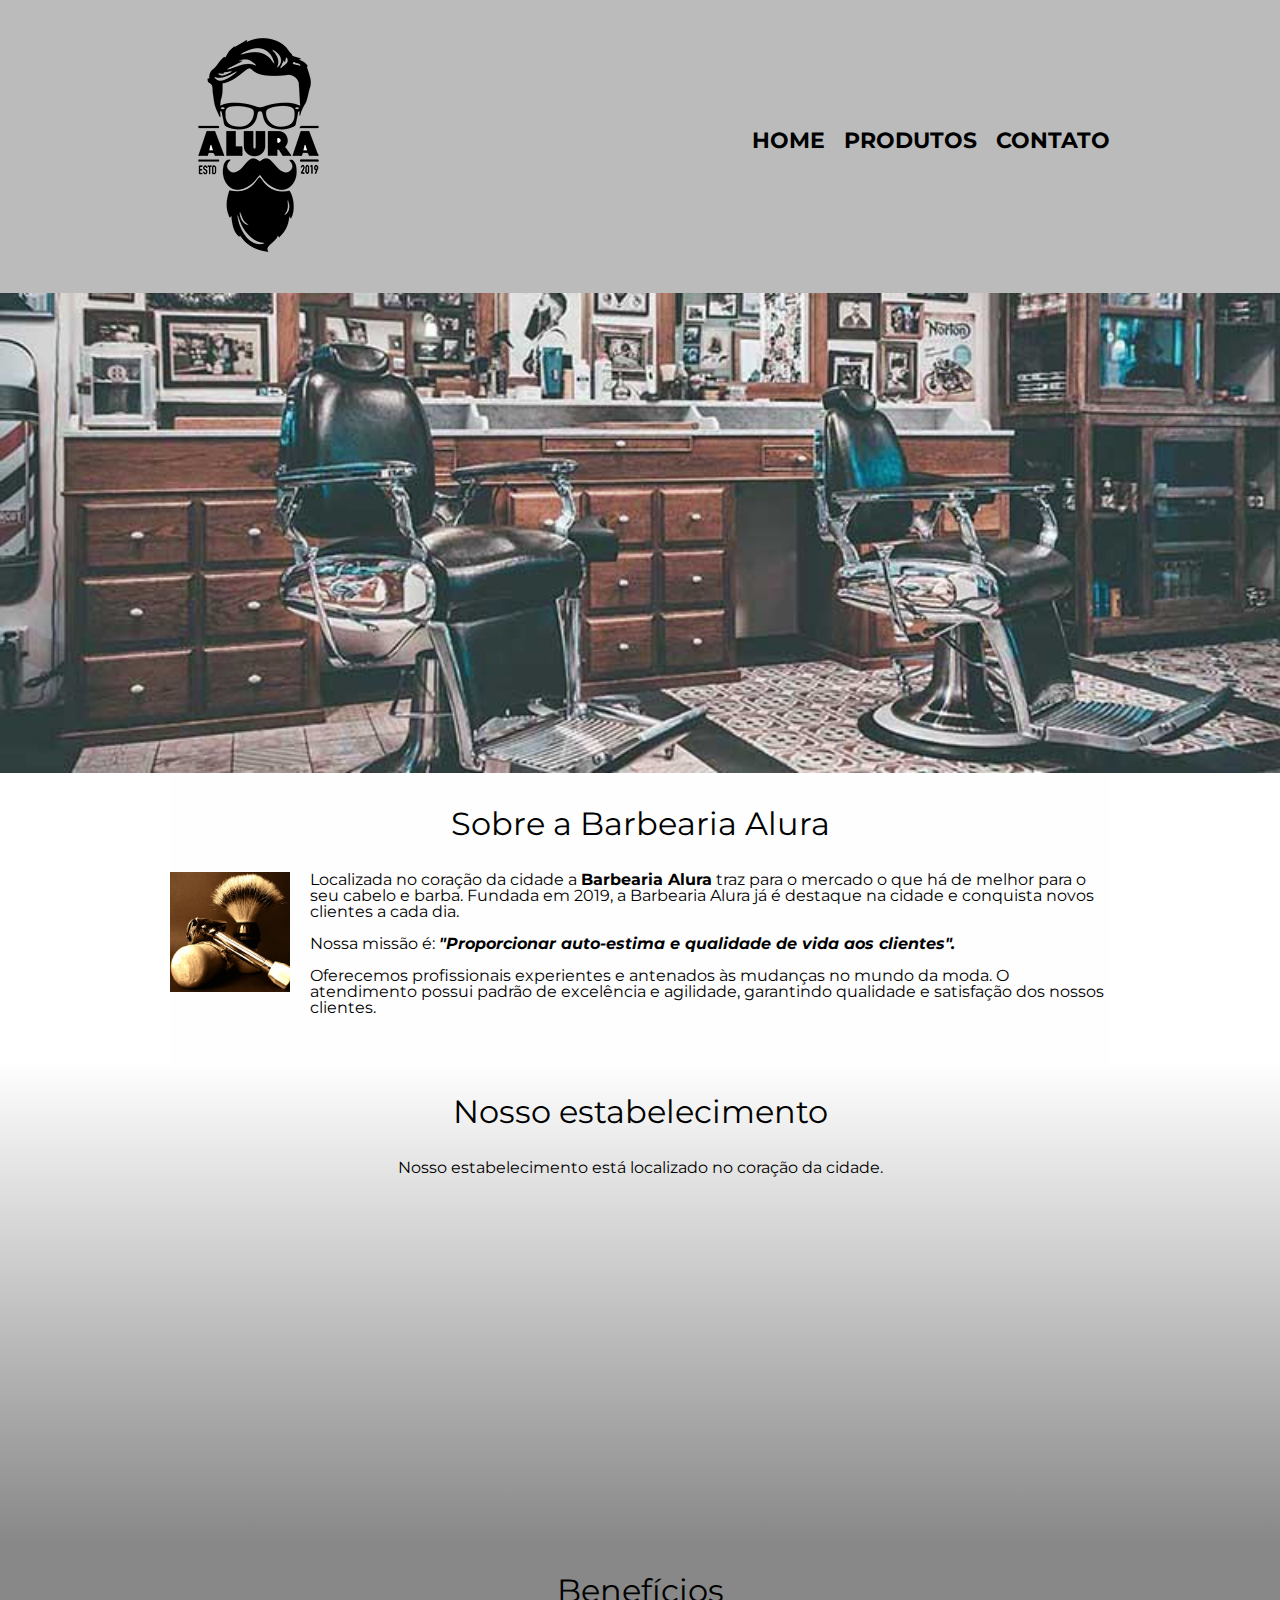
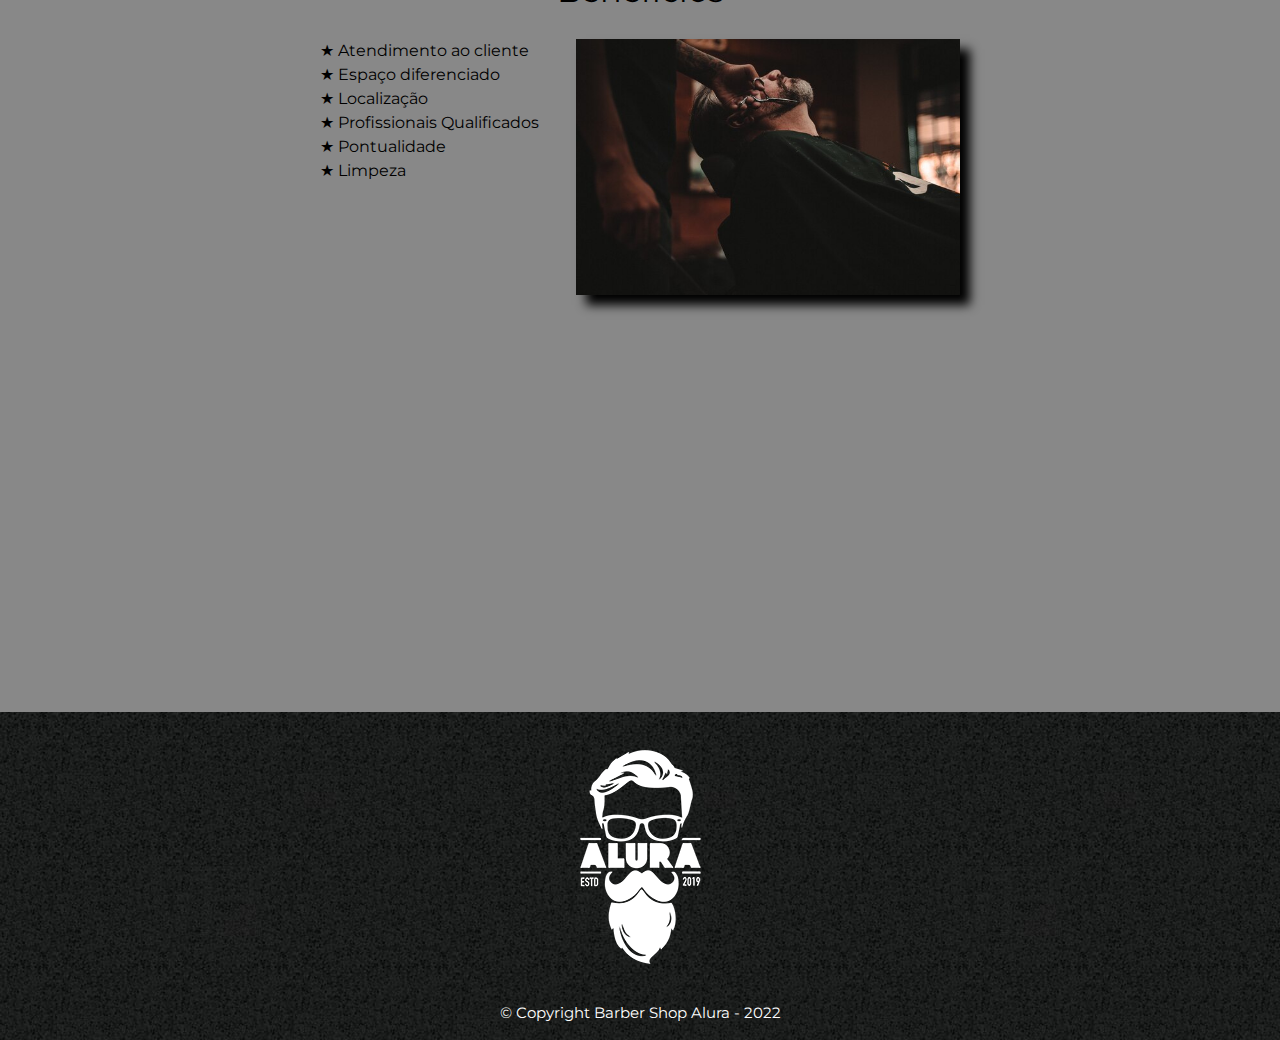
<file: barber-shop/index.html>
<!DOCTYPE html>
<html lang="pt-br">
<head>
    <meta charset="UTF-8">
    <meta name="viewport" content="width=device-width, initial-scale=1.0">
    <link rel="stylesheet" href="reset.css">
    <link rel="stylesheet" href="style.css">
    <link rel="preconnect" href="https://fonts.googleapis.com">
    <link rel="preconnect" href="https://fonts.gstatic.com" crossorigin>
    <link href="https://fonts.googleapis.com/css2?family=Montserrat&display=swap" rel="stylesheet">
    <title>Barbearia Alura</title>    
</head>
<body>
    <header>
        <div class="boxMenu">
            <h1><img src="logo.png" alt="Logomarca Barber Shop"></h1>
            <nav>
                <ul>
                    <li><a href="index.html">home</a></li>
                    <li><a href="produtos.html">produtos</a></li>
                    <li><a href="contato.html">contato</a></li>
                </ul>
            </nav>
        </div>
    </header>

    <img class="banner" src="banner.jpg" alt="Barber Shop Alura">

    <main class="mainClass">
        <section class="principal">
            <h2 class="tituloPrincipal">Sobre a Barbearia Alura</h2>
            <img class="imgUtensilios" src="utensilios.jpg" alt="Utensílios">

            <p>Localizada no coração da cidade a <strong>Barbearia Alura</strong> traz para o mercado o que há de melhor para o seu cabelo e barba. Fundada em 2019, a Barbearia Alura já é destaque na cidade e conquista novos clientes a cada dia.</p>

            <p id="missao">Nossa missão é: <em><strong>"Proporcionar auto-estima e qualidade de vida aos clientes".</strong></em></p>

            <p>Oferecemos profissionais experientes e antenados às mudanças no mundo da moda. O atendimento possui padrão de excelência e agilidade, garantindo qualidade e satisfação dos nossos clientes.</p>
        </section>

        <section class="mapa">
            <h3 class="tituloPrincipal">Nosso estabelecimento</h3>
            <p>Nosso estabelecimento está localizado no coração da cidade.</p>
            <div class="mapaImagem">
                <iframe class="imgMapa" src="https://www.google.com/maps/embed?pb=!1m16!1m12!1m3!1d14625.799360190847!2d-46.64984136044919!3d-23.5881948!2m3!1f0!2f0!3f0!3m2!1i1024!2i768!4f13.1!2m1!1salura%20sp!5e0!3m2!1spt-BR!2sbr!4v1664363935871!5m2!1spt-BR!2sbr" width="100%" height="300" style="border:0;" allowfullscreen="" loading="lazy" referrerpolicy="no-referrer-when-downgrade"></iframe>
            </div>
        </section>

        <section class="beneficios">
            <h3 class="tituloPrincipal">Benefícios</h3>
            <div class="beneficiosDiv">
                    <ul class="listBeneficios">
                        <li class="itens">Atendimento ao cliente</li>
                        <li class="itens">Espaço diferenciado</li>
                        <li class="itens">Localização</li>
                        <li class="itens">Profissionais Qualificados</li>
                        <li class="itens">Pontualidade</li>
                        <li class="itens">Limpeza</li>
                    </ul><img class="imgBeneficios" src="beneficios.jpg" alt="Nossos benefícios">
            </div>
            <div class="video">
                <iframe width="100%" height="315" src="https://www.youtube.com/embed/wcVVXUV0YUY" title="Scissor Cut Short Back and Sides Men's Haircut" frameborder="0" allow="accelerometer; autoplay; clipboard-write; encrypted-media; gyroscope; picture-in-picture" allowfullscreen></iframe>
            </div>
        </section>
    </main>

    <footer>
        <img src="logo-branco.png" alt="Logomarca Barber Shop Alura">
        <p class="copyright">&copy; Copyright Barber Shop Alura - 2022</p>
    </footer>
</body>
</html>
</file>
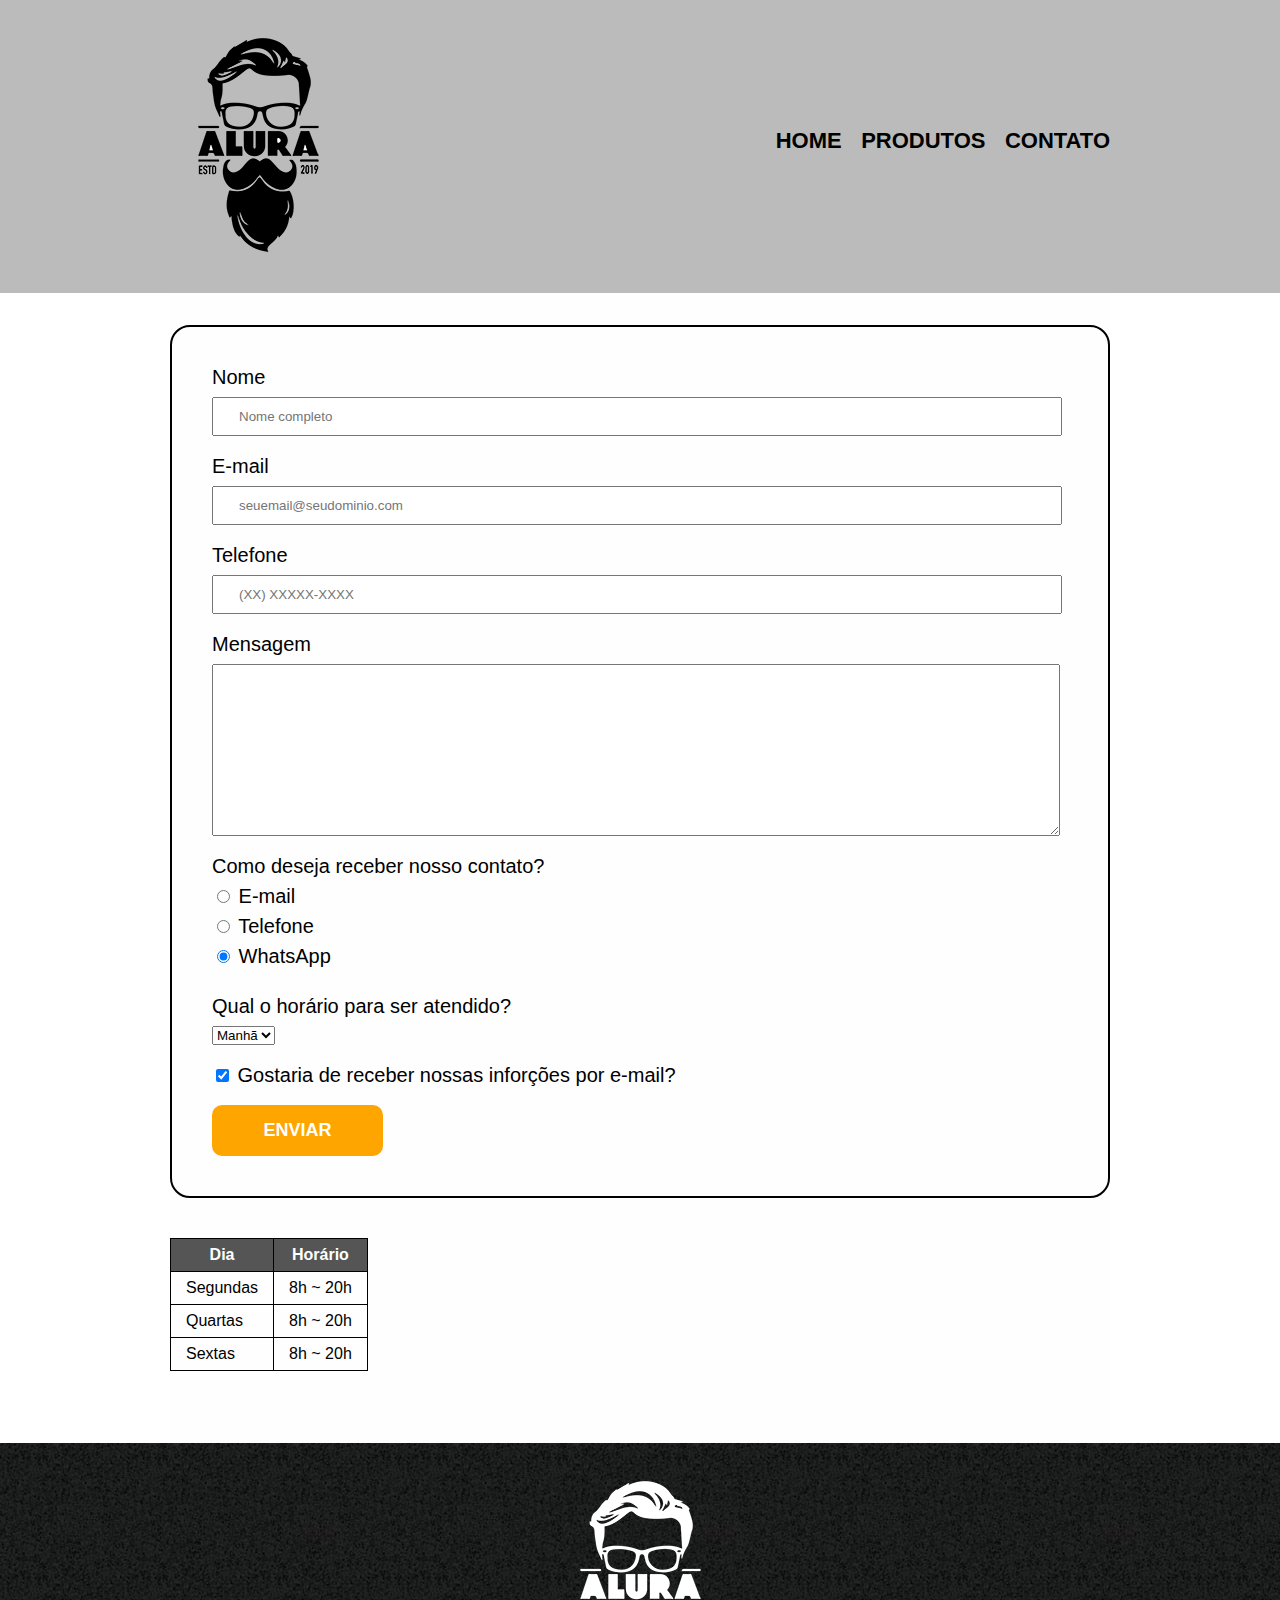
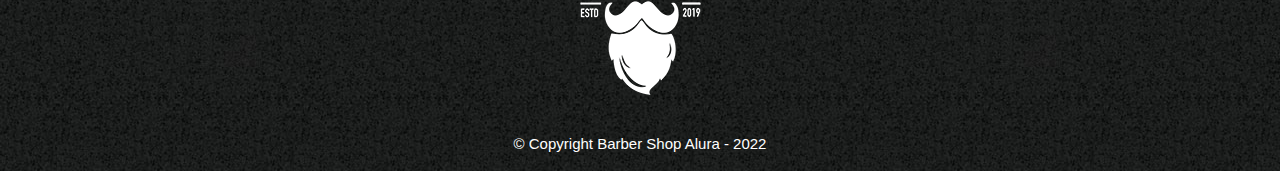
<file: barber-shop/contato.html>
<!DOCTYPE html>
<html lang="en">
<head>
    <meta charset="UTF-8">
    <meta name="viewport" content="width=device-width, initial-scale=1.0">
    <link rel="stylesheet" href="reset.css">
    <link rel="stylesheet" href="style.css">
    <title>Contato</title>
</head>
<body>
    <header>
        <div class="boxMenu">
            <h1><img src="logo.png" alt="Logomarca Barber Shop"></h1>
            <nav>
                <ul>
                    <li><a href="index.html">home</a></li>
                    <li><a href="produtos.html">produtos</a></li>
                    <li><a href="contato.html">contato</a></li>
                </ul>
            </nav>
        </div>
    </header>

    <main class="mainClass">
        <div class="principal">
            <form action="">
                <label for="campoNome">Nome</label>
                <input type="text" id="campoNome" name="campoNome" class="inputPadrao" placeholder="Nome completo" required>
                <label for="campoEmail">E-mail</label>
                <input type="email" id="campoEmail" name="campoEmail" class="inputPadrao" placeholder="seuemail@seudominio.com" required>
                <label for="campoTel">Telefone</label>
                <input type="tel" id="campoTel" name="campoTel" class="inputPadrao" placeholder="(XX) XXXXX-XXXX" required>

                <label for="campoMensagem">Mensagem</label>
                <textarea name="campoMensagem" id="campoMensagem" cols="30" rows="10" class="inputPadrao" required></textarea>

                <fieldset class="divRadioContato">
                    <legend>Como deseja receber nosso contato?</legend>
                    <label for="radioEmail"><input type="radio" name="radioContato" value="email" id="radioEmail" class=""> E-mail</label>
                    <label for="radioTel"><input type="radio" name="radioContato" value="telefone" id="radioTel"> Telefone</label>
                    <label for="radioWhatsApp"><input type="radio" name="radioContato" value="whatsapp" id="radioWhatsApp" checked> WhatsApp</label>
                </fieldset>
                <fieldset class="selectContato">
                    <legend>Qual o horário para ser atendido?</legend>
                    <select name="" id="">
                        <option value="">Manhã</option>
                        <option value="">Tarde</option>
                        <option value="">Noite</option>
                    </select>
                </fieldset>
                <label class="checkContato"><input type="checkbox" checked> Gostaria de receber nossas inforções por e-mail?</label>
            
                <input type="submit" name="btnEnviar" value="ENVIAR" class="btnEnviar">
            </form>
            <table>
                <thead>
                    <tr>
                        <th>Dia</th>
                        <th>Horário</th>
                    </tr>
                </thead>
                <tbody>
                    <tr>
                        <td>Segundas</td>
                        <td>8h ~ 20h</td>
                    </tr>
                    <tr>
                        <td>Quartas</td>
                        <td>8h ~ 20h</td>
                    </tr>
                    <tr>
                        <td>Sextas</td>
                        <td>8h ~ 20h</td>
                    </tr>
                </tbody>
            </table>

        </div>
    </main>

    <footer>
        <img src="logo-branco.png" alt="Logomarca Barber Shop Alura">
        <p class="copyright">&copy; Copyright Barber Shop Alura - 2022</p>
    </footer>
</body>
</html>
</file>
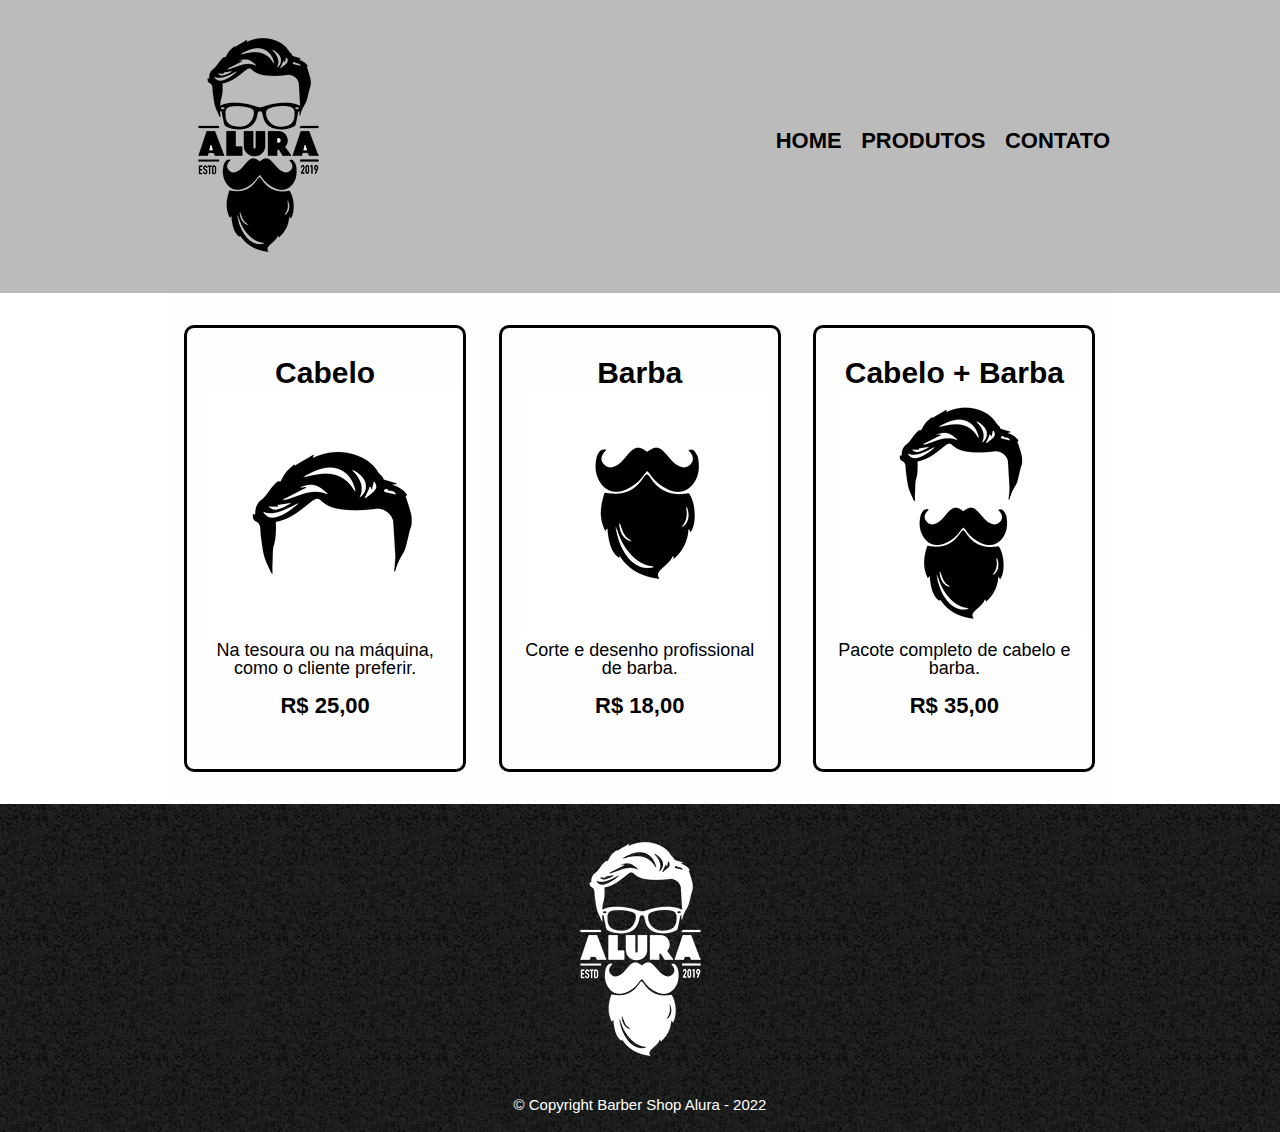
<file: barber-shop/produtos.html>
<!DOCTYPE html>
<html lang="pt-br">
<head>
    <meta charset="UTF-8">
    <meta name="viewport" content="width=device-width, initial-scale=1.0">
    <link rel="stylesheet" href="reset.css">
    <link rel="stylesheet" href="style.css">
    <title>Produtos - Parbearia Alura</title>
</head>
<body>
    <header>
        <div class="boxMenu">
            <h1><img src="logo.png" alt="Logomarca Barber Shop"></h1>
            <nav>
                <ul>
                    <li><a href="index.html">home</a></li>
                    <li><a href="produtos.html">produtos</a></li>
                    <li><a href="contato.html">contato</a></li>
                </ul>
            </nav>
        </div>
    </header>
    
    <main class="mainClass">
        <div class="principal">
            <ul class="itemServices">
                <li><h2>Cabelo</h2>
                    <img src="cabelo.jpg" alt="">
                    <p class="descService">Na tesoura ou na máquina, como o cliente preferir.</p>
                    <p class="valueService">R$ 25,00</p>
                </li>
                <li><h2>Barba</h2>
                    <img src="barba.jpg" alt="">
                    <p class="descService">Corte e desenho profissional de barba.</p>
                    <p class="valueService">R$ 18,00</p>
                </li>
                <li><h2>Cabelo + Barba</h2>
                    <img src="cabelo+barba.jpg" alt="">
                    <p class="descService">Pacote completo de cabelo e barba.</p>
                    <p class="valueService">R$ 35,00</p>
                </li>
            </ul>
        </div>
    </main>

    <footer>
        <img src="logo-branco.png" alt="Logomarca Barber Shop Alura">
        <p class="copyright">&copy; Copyright Barber Shop Alura - 2022</p>
    </footer>
</body>
</html>
</file>
<file: barber-shop/style.css>
/*
** Todas as páginas
*/

body{
    font-family: 'Montserrat', sans-serif;
}

.mainClass{
    position: relative;
}

.principal{
    width: 940px;
    margin: 0 auto;
    padding: 2em 0;
    background: #fefefe;
}

/*
** Cabeçalho e Menu
*/

header{
    background: #BBBBBB;
    padding: 20px 0;
}

.boxMenu{
    position: relative;
    margin: 0 auto;
    width: 940px;
}

nav{
    position: absolute;
    top:110px;
    right: 0;
}

nav li{
    display: inline;
    margin: 0 0 0 15px;
}

nav a{
    text-transform: uppercase;
    color: black;
    text-decoration: none;
    font-size: 22px;
    font-weight: bold;
}

nav a:hover{
    color: #c78c19;
    text-decoration: underline;
}

/*
** Página Index
*/

.banner{
    width: 100%;
}

.tituloPrincipal{
    text-align: center;
    font-size: 2em;
    margin: 0 0 1em;
    clear: left;
}

.imgUtensilios{
    width: 120px;
    float: left;
    margin: 0 20px 20px 0;
}

.principal p{
    margin: 0 0 1em;
}

.principal strong{
    font-weight: bold;
}

.principal em{
    font-style: italic;
}

.mapa{
    text-align: center;
    padding: 2em 0;
    background: linear-gradient(#fefefe, #888888);
}

.mapa p{
    margin-bottom: 2em;
}

.mapaImagem{
    width: 940px;
    margin: 0 auto;
}

.beneficios{
    padding: 2em 0;
    background: #888888
}

.beneficiosDiv{
    width: 640px;
    margin: 0 auto;
}

.listBeneficios{
    width: 40%;
    display: inline-block;
    vertical-align: top;
}

.itens{
    line-height: 1.5;
}

.itens::before{
    content: "★ ";
}

.imgBeneficios{
    width: 60%;
    box-shadow: 10px 10px 10px 0 #000000;
}

.imgBeneficios:hover{
    opacity: 0.5;
    transition: 400ms;
}

.video{
    width: 560px;
    margin: 2em auto;
}

/*
** Página Produtos
*/

.itemServices li{
    display: inline-block;
    text-align:center;
    width: 30%;
    vertical-align: top;
    margin: 0 1.5%;
    padding: 30px 20px;
    box-sizing: border-box;
    border: 3px solid black;
    border-radius: 10px;
}

.itemServices h2{
    font-size: 30px;
    font-weight: bold;
}

.itemServices li:hover{
    border-color:  #c78c19;
}

.itemServices li:hover h2{
    font-size: 34px;
    color: #c78c19;
}

.itemServices li:active{
    border-color:  #088c19; 
}

.itemServices li:active h2{
    color:  #088c19; 
}

.descService{
    font-size: 18px;
}

.valueService{
    font-size: 22px;
    font-weight: bold;
    margin-top: 10px;
}

/*
** Página Contato
*/

form{
    padding: 40px 40px;
    border: 2px solid black;
    border-radius: 20px;
}

form label, form legend{
    display: block;
    font-size: 20px;
    margin-bottom: 10px;
}

.inputPadrao{
    display: block;
    margin-bottom: 20px;
    padding: 10px 25px;
    width: 93%;
}

.selectContato{
    margin: 20px 0;
}

.checkContato {
    margin: 20px 0;
}

.btnEnviar{
    width: 20%;
    padding: 15px 0;
    background: orange;
    color: white;
    font-size: 18px;
    font-weight: bold;
    border: none;
    border-radius: 10px;
    transition: 2s;
    cursor: pointer;
}

.btnEnviar:hover{
    background: #088c19;
    color: white;
    border: none;
    transform: scale(1.2);
}

table{
    margin: 40px 0 40px;
}

thead{
    background: #555555;
    color: white;
    font-weight: bold;
}

td, th{
    border: 1px solid black;
    padding: 8px 15px;
}

/*
** Rodapé
*/

footer{
    background: url("bg.jpg");
    text-align: center;
    padding: 20px 0;
}

.copyright {
    color: white;
    font-size: 15px;
    margin-top: 20px;
}


/*
** Responsividade
*/

@media screen and (max-width: 480px){
    .boxMenu, .principal, .mapaImagem, .beneficiosDiv, .video{
        width: auto;
    }

    h1{
        text-align: center;
    }

    nav{
        position: static;
    }

    .principal, .mapa, .beneficios{
        padding: 1em 2em 1em 2em;
    }

    .listBeneficios{
        margin-bottom: 1em;
    }

    .listBeneficios, .imgBeneficios{
        width: 100%;
    }

    .itemServices li{
        display: block;
        width: 100%;
        margin: 1em auto;
    }

    form{
        padding: 20px 20px;
    }

    .inputPadrao{
        width: 80%;
    }

    .btnEnviar{
        width: 50%;
    }
}
</file>
